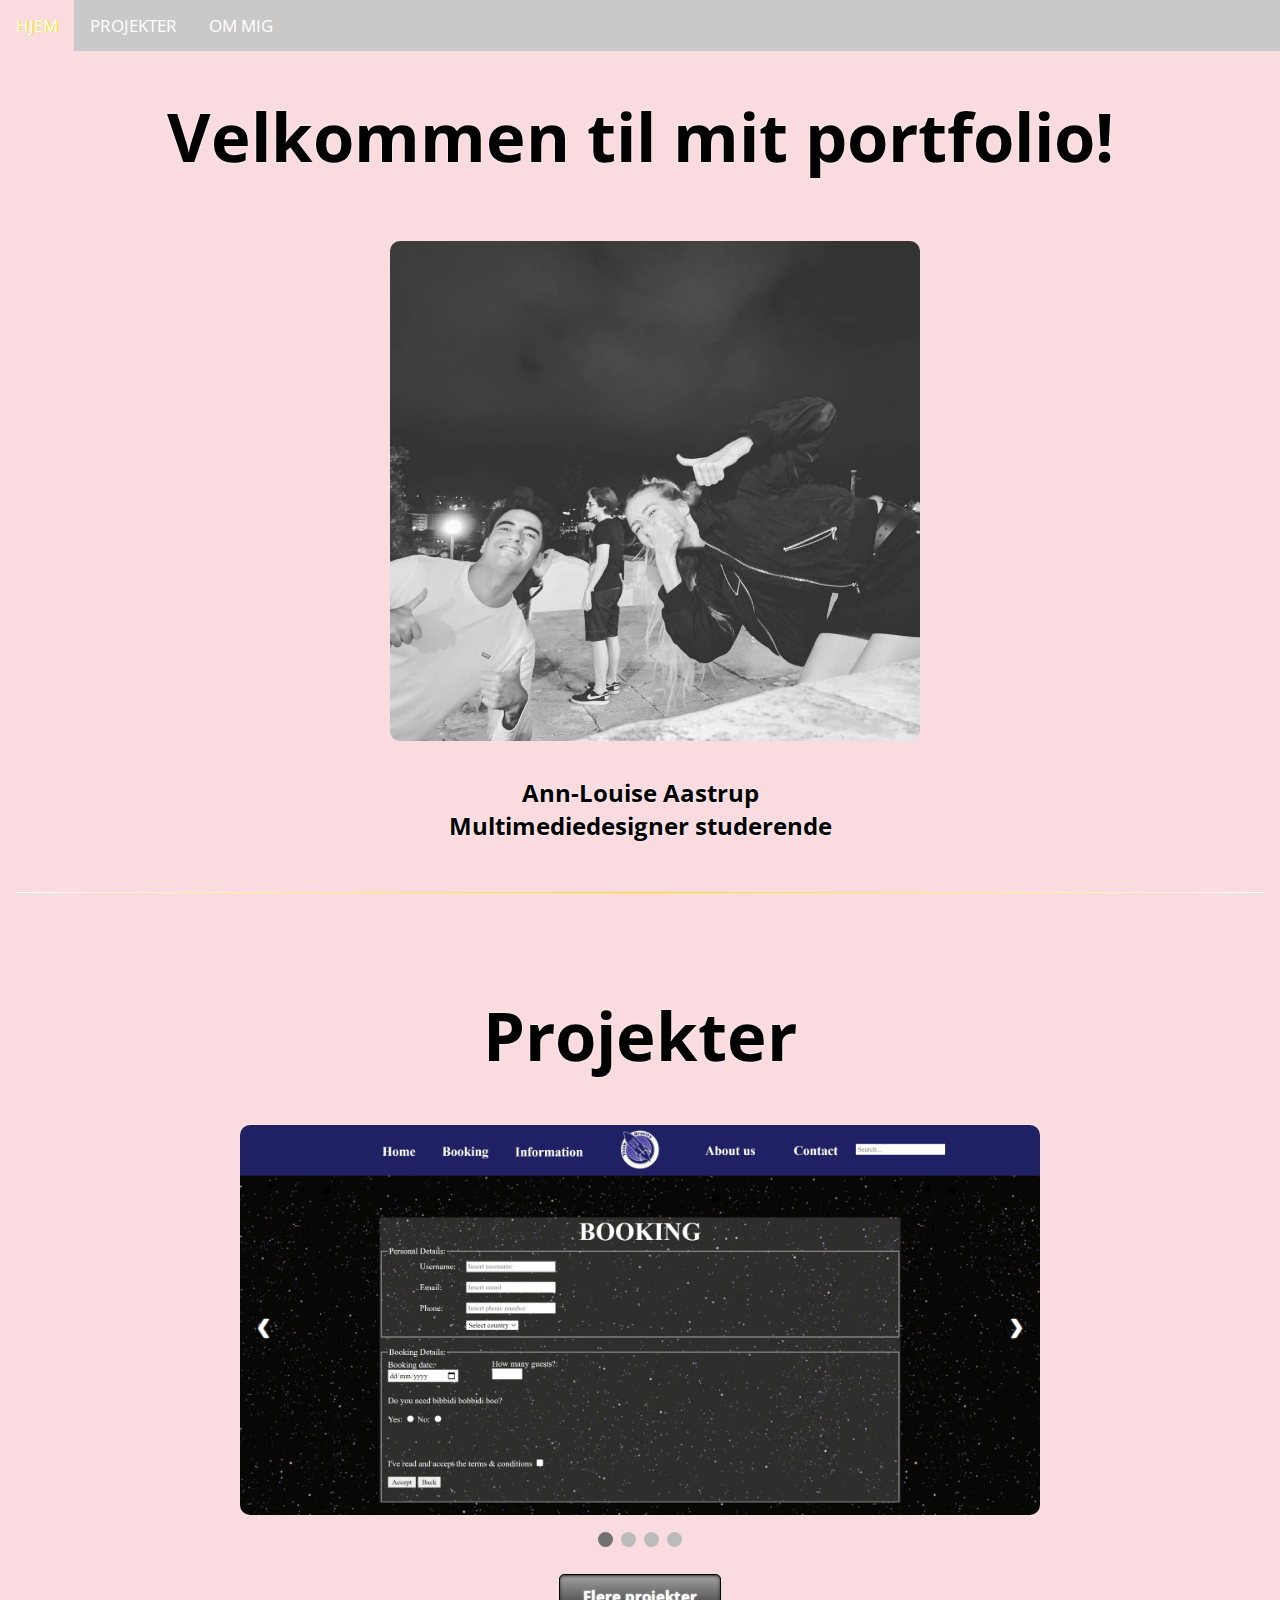
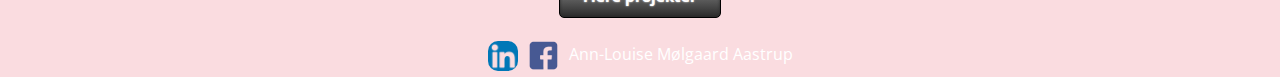
<file: index.html>
<!DOCTYPE html>
<html lang="en">
    <head>
        <!-- Global site tag (gtag.js) - Google Analytics -->
<script async src="https://www.googletagmanager.com/gtag/js?id=G-LFLQS4GDKD"></script>
<script>
  window.dataLayer = window.dataLayer || [];
  function gtag(){dataLayer.push(arguments);}
  gtag('js', new Date());

  gtag('config', 'G-LFLQS4GDKD');
</script>
        <meta charset="UTF-8">
        <meta name="viewport" content="width=device-width, initial-scale=1.0">
        <title>Hjem</title>
        <link rel="stylesheet" href="style.css">
        <link rel="preconnect" href="https://fonts.gstatic.com">
        <link href="https://fonts.googleapis.com/css2?family=Open+Sans&display=swap" rel="stylesheet">
    </head>
    <body>

        <!--Navigationsbar-->
        <div class="navBar">
            <a class="active" href="http://annloaastrup.dk/Eksamine/Eksaminen/index.html">HJEM</a>
            <a href="http://annloaastrup.dk/Eksamine/Eksaminen/Portfolio.html">PROJEKTER</a>
            <a href="http://annloaastrup.dk/Eksamine/Eksaminen/Mig.html">OM MIG</a>
        </div>

        <div class="main">
            <div class="topics">
                <h1>Velkommen til mit portfolio!</h1>
                <div class="imageFrame">
                    <a href="Mig.html"><img src="images/annlo.jpg" alt="mig"/></a>
                </div>
                <h2> Ann-Louise Aastrup <br> Multimediedesigner studerende </h2>
                <br>
                <hr>
            </div>

            <br><br>

<!--Slideshow-->
            <div id="projekter" class="projekter">
                <h1> Projekter </h1>

                <div class="slideshow-container">
                    <div class="mySlides fade">
                        <img src="images/space1.jpg" alt="projekt1">
                    </div>

                    <div class="mySlides fade">
                        <img src="images/linedance1.jpg" alt="projekt2">
                    </div>

                    <div class="mySlides fade">
                        <img src="images/ballet1.jpg" alt="projekt3">
                    </div>

                    <div class="mySlides fade">
                        <img src="images/balletto1.jpg" alt="projekt4">
                    </div>

                    <a class="prev" onclick="plusSlides(-1)">&#10094;</a>
                    <a class="next" onclick="plusSlides(1)">&#10095;</a>

                </div>

                <div class="dots">
                    <span class="dot" onclick="currentSlide(1)"></span> 
                    <span class="dot" onclick="currentSlide(2)"></span> 
                    <span class="dot" onclick="currentSlide(3)"></span> 
                    <span class="dot" onclick="currentSlide(4)"></span> 
                </div>
            </div>

            <br>
            <a href="Portfolio.html" class="myButton"> Flere projekter </a>

        </div>

<!--Footer-->
    <footer> 
        <a href="https://www.linkedin.com/in/ann-louise-aastrup-762a00106"><img src="images/Linkedin.png" alt="linkedin_icon" style="width:30px"></a>
        <a href ="https://www.facebook.com/profile.php?id=1512969124"><img src="images/facebookIcon.png" alt="facebook_icon" style="width: 43px;"></a>
        Ann-Louise Mølgaard Aastrup
    </footer>
    
<!--Script til slideshow-->   
        <script>
            var slideIndex = 1;
            showSlides(slideIndex);

            function plusSlides(n) {
                showSlides(slideIndex += n);
            }

            function currentSlide(n) {
                showSlides(slideIndex = n);
            }

            function showSlides(n) {
                var i;
                var slides = document.getElementsByClassName("mySlides");
                var dots = document.getElementsByClassName("dot");
                if (n > slides.length) {
                    slideIndex = 1;
                }
                if (n < 1) {
                    slideIndex = slides.length;
                }
                for (i = 0; i < slides.length; i++) {
                    slides[i].style.display = "none";
                }
                for (i = 0; i < dots.length; i++) {
                    dots[i].className = dots[i].className.replace(" active", "");
                }
                slides[slideIndex - 1].style.display = "block";
                dots[slideIndex - 1].className += " active";
            }
        </script>

    </body>
</html>
</file>
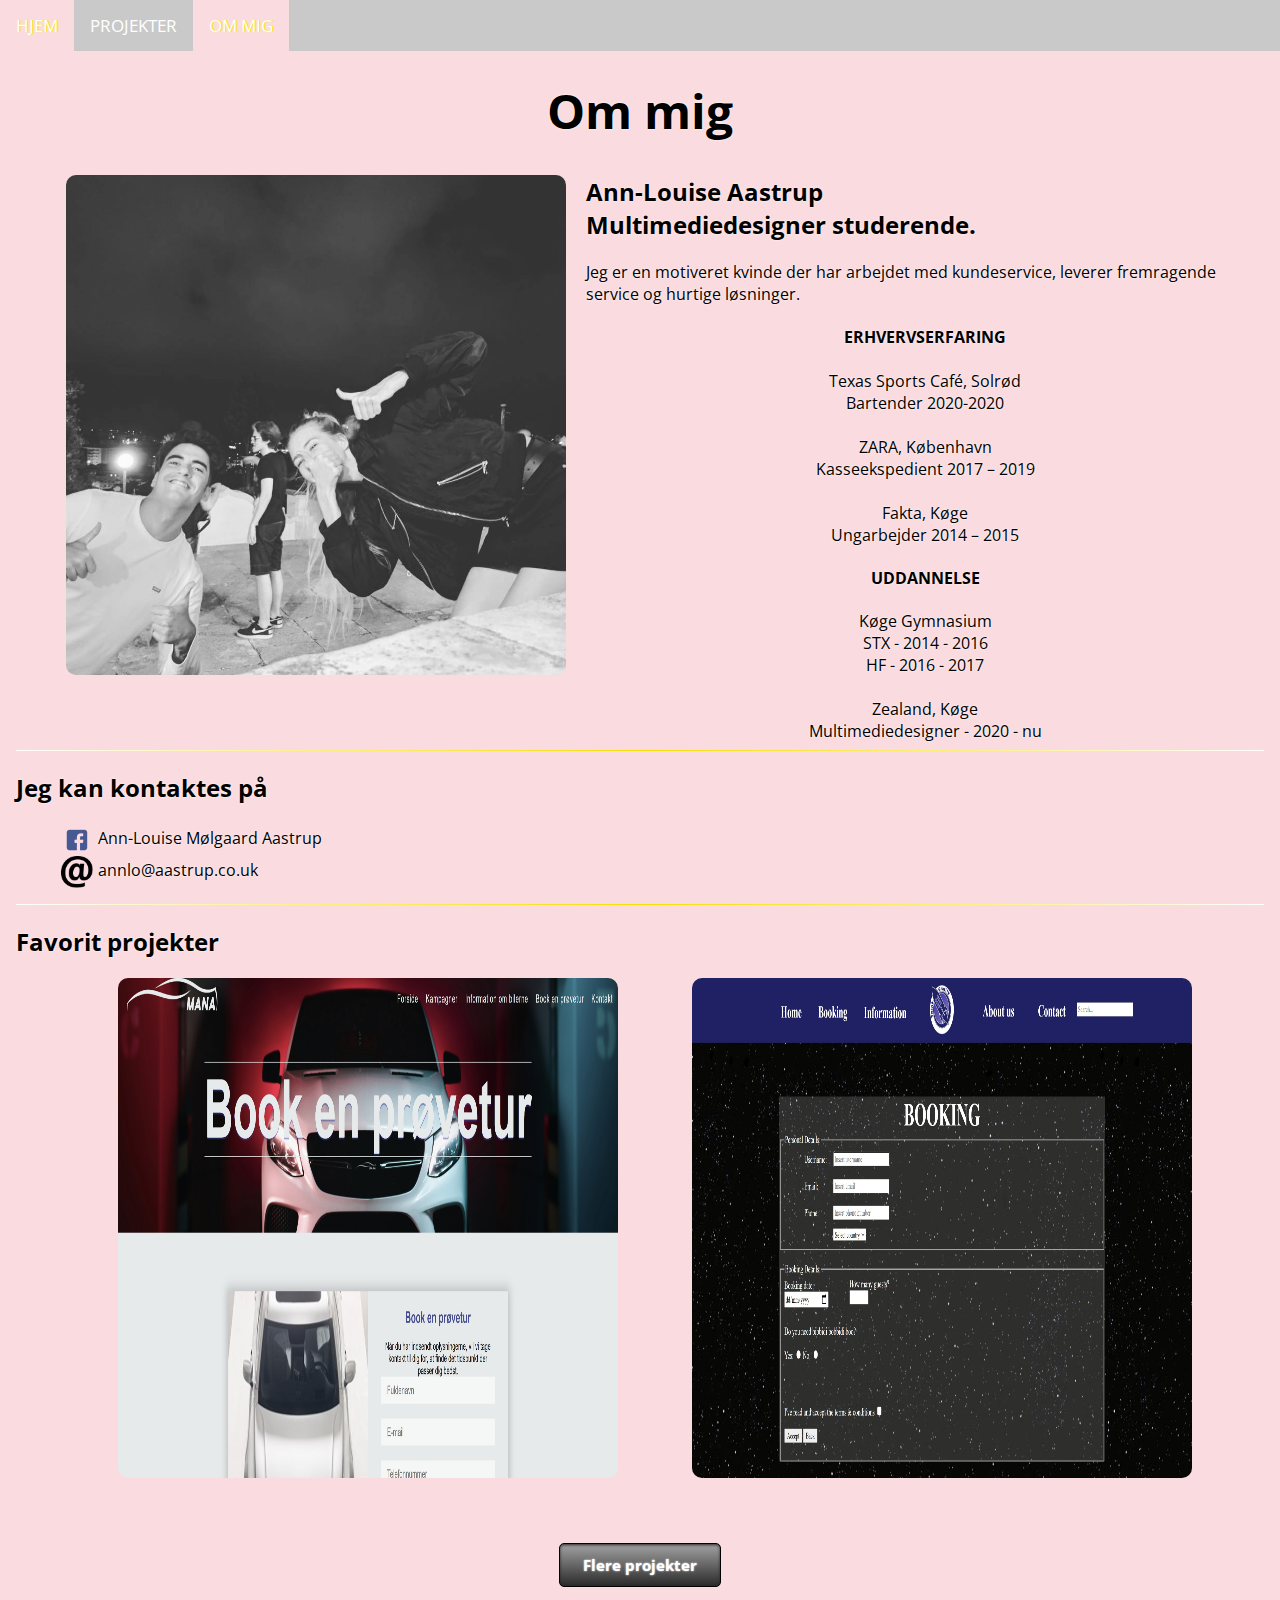
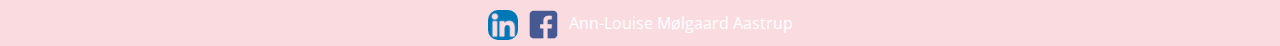
<file: Mig.html>
<!DOCTYPE html>
<html lang="en">
    <head>
        <!-- Global site tag (gtag.js) - Google Analytics -->
<script async src="https://www.googletagmanager.com/gtag/js?id=G-LFLQS4GDKD"></script>
<script>
  window.dataLayer = window.dataLayer || [];
  function gtag(){dataLayer.push(arguments);}
  gtag('js', new Date());

  gtag('config', 'G-LFLQS4GDKD');
</script>
        <meta charset="UTF-8">
        <meta name="viewport" content="width=device-width, initial-scale=1.0">
        <title>Om mig</title>
        <link rel="stylesheet" href="style.css">
        <link rel="preconnect" href="https://fonts.gstatic.com">
        <link href="https://fonts.googleapis.com/css2?family=Open+Sans&display=swap" rel="stylesheet">
        <script src="mig.js" ></script>
    </head>
    <body>
        <!--Navigationsbar-->

        <div class="navBar">
            <a href="http://annloaastrup.dk/Eksamine/Eksaminen/index.html">HJEM</a>
            <a href="http://annloaastrup.dk/Eksamine/Eksaminen/Portfolio.html">PROJEKTER</a>
            <a class="active" href="http://annloaastrup.dk/Eksamine/Eksaminen/Mig.html">OM MIG</a>
        </div>

<!--Billede af mig-->
        <div class="main">
            <div class="profile">
                <h1> Om mig </h1>
                <div class="imgFrame">
                    <img src="images/annlo.jpg" alt="annlo"/>
                </div>

                <!--Om mig indhold-->
                <div class="infoDiv">
                    <h2> Ann-Louise Aastrup <br> Multimediedesigner studerende. </h2>
                    <p> Jeg er en motiveret kvinde der har arbejdet med kundeservice, leverer fremragende service og hurtige løsninger. <br>
                    </p>
                        <h4>ERHVERVSERFARING</h4>
                        Texas Sports Café, Solrød
                        <br>
                        Bartender 2020-2020
                        <br>
                        <br>
                        ZARA, København
                        <br>
                        Kasseekspedient 2017 – 2019
                        <br>
                        <br>
                        Fakta, Køge
                        <br>
                        Ungarbejder 2014 – 2015

                        <h4>UDDANNELSE</h4>
                        Køge Gymnasium
                        <br>
                        STX - 2014 - 2016
                        <br>
                        HF - 2016 - 2017
                        <br>
                        <br>
                        Zealand, Køge
                        <br>
                        Multimediedesigner - 2020 - nu


                    <hr>
                    <h2> Jeg kan kontaktes på </h2>
                    <ul>
                        <li> <img src="images/facebookIcon.png" class="iconImg" alt="facebook_icon">Ann-Louise Mølgaard Aastrup </li>
                        <li> <img src="images/emailIcon.png" class="iconImg" alt="email_icon">annlo@aastrup.co.uk </li>
                    </ul>
                </div>
                
                <!--2 af mine projekter-->
                <hr>
                <h2> Favorit projekter </h2>
                <div class="imageFrame">
                    <img src="images/prøvetur1.jpg" class="profileProjectsImage" alt="3. Projekt i 1. semester. Dette var min sjette gang jeg kodede. Det er et af mine favorit projekter, da jeg er stolt over hvordan jeg har udvilket mig gennem 1 halvt år."/>
                </div>
                <div class="imageFrame">
                    <img src="images/space1.jpg" class="profileProjectsImage" alt="1. Projekt i 1. semester. Min aller første gang jeg kodede. Det er en af mine favorit projekter, da jeg er stolt over resultatet første gang jeg kodede."/>
                </div>
            </div>

            <!--Knap til at se flere af mine projekter-->
            <a href="Portfolio.html" class="myButton"> Flere projekter </a>

        </div>

        <div id="popUpBox" class="popUpBox">
            <span class="popUpClose">&times;</span>>
            <div class="popUpContent">

                <img src="images/blank.png" alt="popUpImage" class="popUpImage">
                <div class="popUpText">Popupting</div>
            </div>
        </div>

<!--Footer-->
    <footer> 
        <a href="https://www.linkedin.com/in/ann-louise-aastrup-762a00106"><img src="images/Linkedin.png" alt="linkedin_icon" style="width:30px"></a>
        <a href ="https://www.facebook.com/profile.php?id=1512969124"><img src="images/facebookIcon.png" alt="facebook_icon" style="width: 43px;"></a>
        Ann-Louise Mølgaard Aastrup
    </footer>
    </body>
</html>
</file>
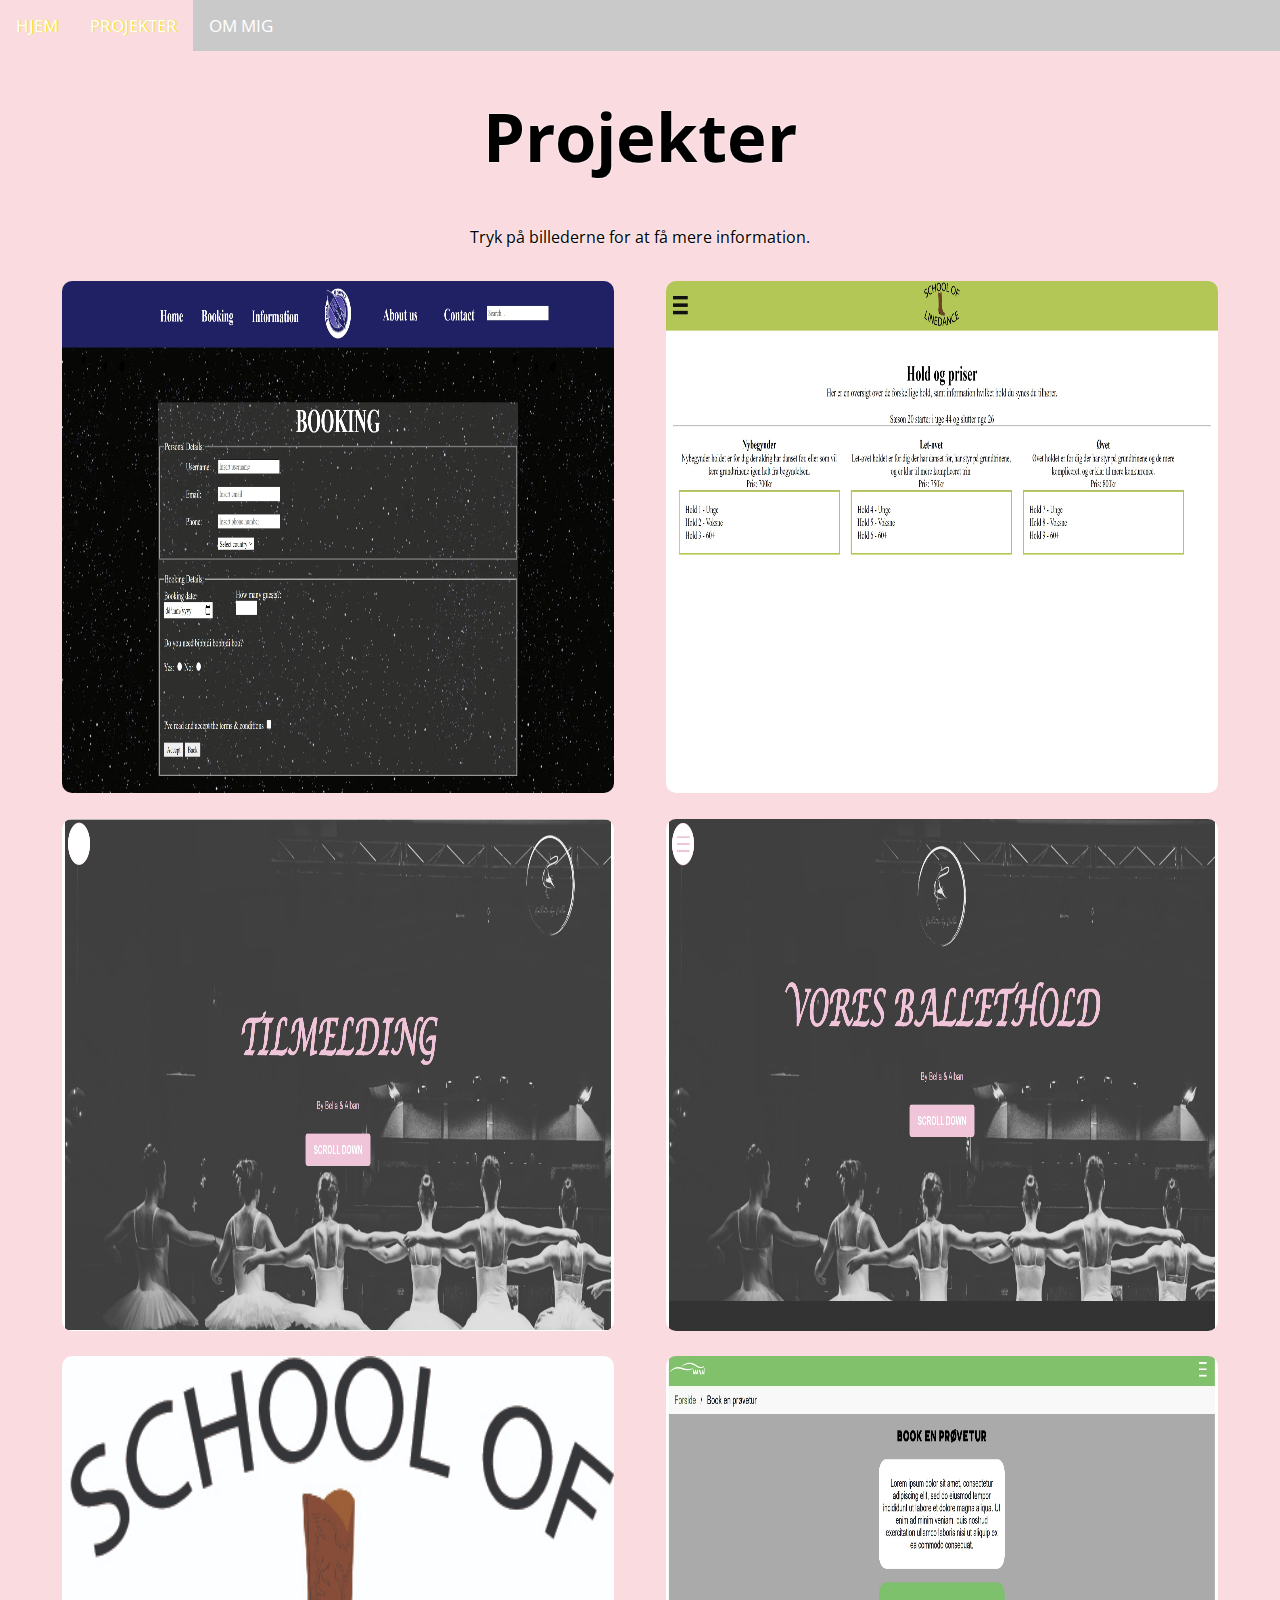
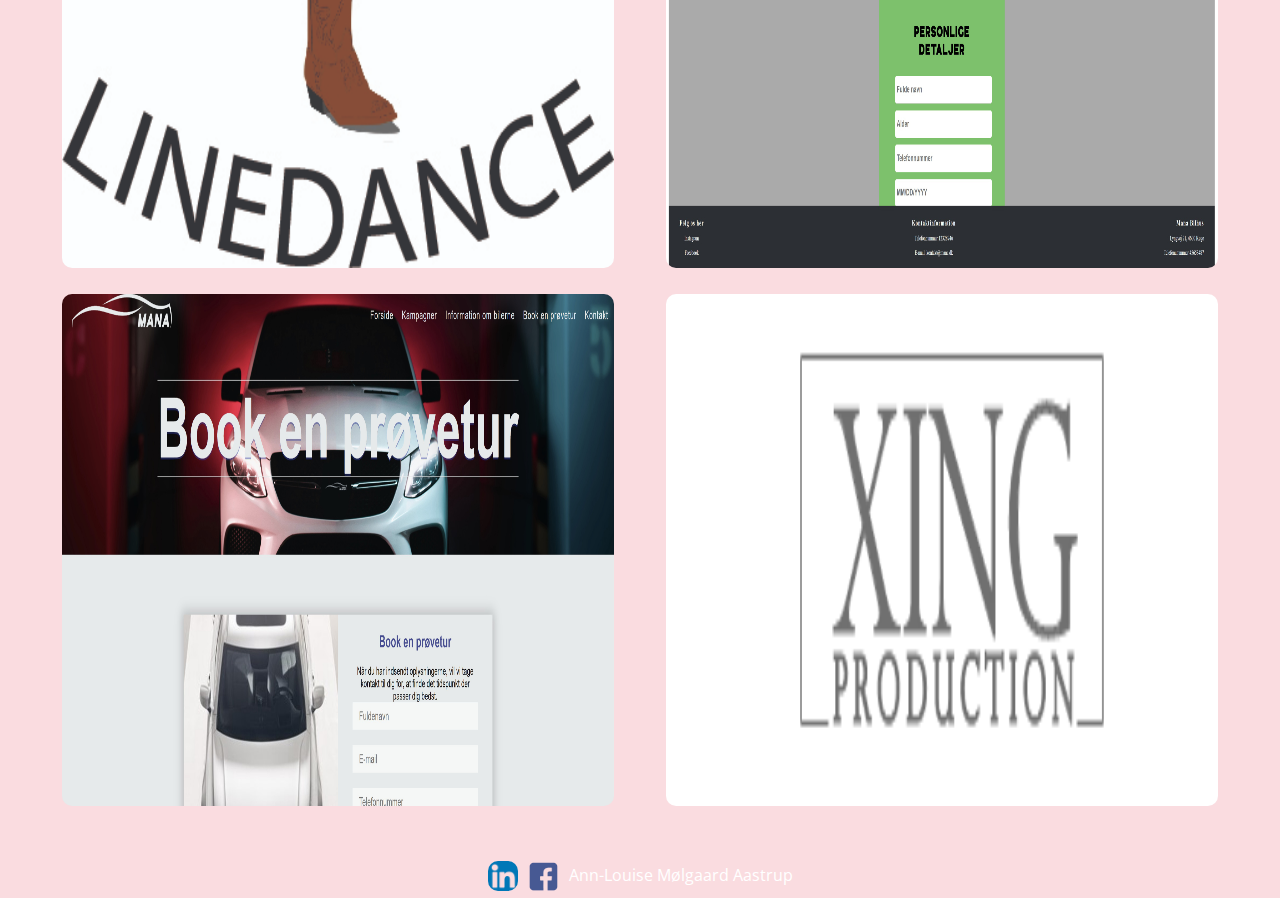
<file: Portfolio.html>
<!DOCTYPE html>
<html lang="en">
    <head>
        <!-- Global site tag (gtag.js) - Google Analytics -->
    <script async src="https://www.googletagmanager.com/gtag/js?id=G-LFLQS4GDKD"></script>
    <script>
    window.dataLayer = window.dataLayer || [];
    function gtag(){dataLayer.push(arguments);}
    gtag('js', new Date());

    gtag('config', 'G-LFLQS4GDKD');
    </script>
        <meta charset="UTF-8">
        <meta name="viewport" content="width=device-width, initial-scale=1.0">
        <title>Portfolio</title>
        <link rel="stylesheet" href="style.css">
        <link rel="preconnect" href="https://fonts.gstatic.com">
        <link href="https://fonts.googleapis.com/css2?family=Open+Sans&display=swap" rel="stylesheet">
    <script src="portfolio.js"></script>
    </head>

<!--Navigationsbar-->
    <body>
        <div class="navBar">
            <a href="http://annloaastrup.dk/Eksamine/Eksaminen/index.html">HJEM</a>
            <a class="active" href="http://annloaastrup.dk/Eksamine/Eksaminen/Portfolio.html">PROJEKTER</a>
            <a href="http://annloaastrup.dk/Eksamine/Eksaminen/Mig.html">OM MIG</a>
        </div>

<!--Projekter-->
        <div class="main">
            <h1> Projekter </h1>
            <p>Tryk på billederne for at få mere information.</p>
            <div class="projectsImages">
                <img src="images/space1.jpg" class="projectsImage" alt="Første projekt, og min aller første gang jeg kodede en side. En booking side til et fiktivt rumrejseprogram. Min gruppe og jeg valgte rumrejse http://annloaastrup.dk/Space/booking.html">
                <img src="images/linedance1.jpg" class="projectsImage" alt="2. projekt i 1. semester. Hold og priser side, jeg skulle producere en hjemmeside for en danseskole der er målrettet linedans. Min gruppe og jeg valgte navnet School of Linedance. - Min rolle i projektet var organisator og koordinator. http://annloaastrup.dk/Linedance/index.html">
                <img src="images/balletto1.jpg" class="projectsImage" alt="2. del af projekt 2, hvor jeg skulle kode en anden studiegruppes hjemmeside om. Tilmeldningsside. - Min rolle i projektet var projektleder, organisator, koordinator. http://annloaastrup.dk/Ballet/Index.html">
                <img src="images/ballet1.jpg" class="projectsImage" alt="2. del af projekt 2, hvor jeg skulle kode en anden studiegruppes hjemmeside om. Hold. - Min rolle i projektet var projektleder, organisator, koordinator. http://annloaastrup.dk/Ballet%20hold/Index.hold.html">
                <img src="images/Linedancelogo.jpg" class="projectsImage" alt="School Of Linedance logo jeg lavede i projekt 2.">
                <img src="images/prøvetur2.jpg" class="projectsImage" alt=" 3. projekt i 1. semester. Min studiegruppe og jeg skulle udvikle et koncept som vedrørte branding af biler. Første version af 'book en prøvetur' i projekt 3. http://annloaastrup.dk/Vroom/index.html">
                <img src="images/prøvetur1.jpg" class="projectsImage" alt="2. del af projekt 3. Her skulle vi videreudvikle vores forretningskoncept og udvilke indhold. Hjemmesiden blev kodet om, og dette er resultatet af 2. version af 'book en prøvetur' i projekt 3. http://annloaastrup.dk/Vroom/Bag_rattet_2.3/pr%C3%B8vetur.html">
                <img src="images/Xingproduction.png" class="projectsImage" alt="Et logo en film- og Tvproduktions studerende skulle bruge, som jeg har lavet til den studerende.">
            </div>
        </div>

<!--Footer-->
    <footer> 
        <a href="https://www.linkedin.com/in/ann-louise-aastrup-762a00106"><img src="images/Linkedin.png" alt="linkedin_icon" style="width:30px"></a>
        <a href ="https://www.facebook.com/profile.php?id=1512969124"><img src="images/facebookIcon.png" alt="facebook_icon" style="width: 43px;"></a>
        Ann-Louise Mølgaard Aastrup
    </footer>

        <!--Pop-up boks når man klikker på billederne-->
        <div id="popUpBox" class="popUpBox">
            <span class="popUpClose">&times;</span>>
            <div class="popUpContent">
                <img src="images/blank.png" alt="popUpImage" class="popUpImage">
                <div class="popUpText"> Pop-up </div>
            </div>
        </div>
    </body>
</html>
</file>
<file: style.css>
body{
    margin:0;
    background-color: #fadce0;
    font-family: 'Open Sans', sans-serif;
}

/*Indholds tekst*/
.main{
    color: #000000;
    text-align: center;
    text-shadow: #ffffff 0px 0 2px;;
    padding: 16px;
    margin-top: 30px;
    font-family: 'Open Sans', sans-serif;
}



/*Navigationsbar*/
.navBar{
    overflow: hidden;
    background-color: #c9c9c9;
    position: absolute;
    top: 0;
    width: 100%;
    z-index: 1;
}

.navBar a{
    float: left;
    display: block;
    color: #ffffff;
    text-align: center;
    padding: 14px 16px;
    text-decoration: none;
    font-size: 17px;
}

.navBar a:hover{
    background: #fadce0;
    color: #ffffff;
    text-shadow: #F8DF00 1px 0 1px;
}

.navBar a.active {
    background-color: #fadce0;
    color: #ffffff;
    text-shadow: #F8DF00 1px 0 1px;
  }

.imageFrame{
    max-width: 80%;
    max-height: 600px;
    position: relative;
    margin: auto;
    text-align: center;
    display: inline-block;
}

.topics img{
    text-align: center;
    max-width: 600px;
    max-height: 500px;
    margin: 15px 15px;
    position: relative;
}

.topics p{
    margin: 15px auto;
}

.topics ul{
    text-align: center;
}

.profile{
    font-size: 12pt;
    
}

.profile img{
    width: 500px;
    height: 500px;
    padding: 0;
    margin: 0px 20px 60px 50px;
    text-align: left;
    float: left;
}

.profile h1{
    font-size: 36pt;
}

.profile h2{
    text-align: left;
}

.profile p,ul{
    text-align: left;
    
}

.profile ul{
    list-style-type: none;
    display: block;
}

.profile .iconImg{
    width: 32px;
    height: 32px;
    margin: 0 5px;
    float: none;
}

h1{
    font-size: 50pt;
    text-align: center;
    clear: both;
}

footer{
    height: 40px;
    line-height: 40px;
    background-color: #fadce0;
    text-align: center;
    position: relative;
}

hr{
    border: 0;
    height: 1px;
    background-image: linear-gradient(to right, #ffffff, #F8DF00, #ffffff);
    clear: both;
}

.infoDiv div{
    max-width: 80%;
    max-height: 600px;
    position: relative;
    margin: auto;
    text-align: center;
    display: inline-block;
}

.popUpBox{
    display: none;
    position: fixed;
    z-index: 1;
    left: 0;
    top: 0;
    width: 100%;
    height: 100%;
    overflow: auto;
    background-color: rgb(0,0,0);
    background-color: rgba(0,0,0,0.4);
    padding-top: 60px;
}

.popUpContent{
    max-width: 50%;
    max-height: 60%;
    margin: auto;
    text-align: center;
    border-radius: 10px 10px 0px 0px;
    box-shadow: 0px 3px 15px 0px rgba(0,0,0,0.8);
}

.popUpClose{
    position: absolute;
    right: 25px;
    top: 0;
    color: #FFFFFF;
    font-size: 35px;
    font-weight: bold;
}

.popUpText{
    text-align: center;
    background-color: #ffffff;
    color: black;
    border-radius: 0px 0px 10px 10px;
    box-shadow: 0px 3px 15px 0px rgba(0,0,0,0.8);
    padding: 5px 0 5px 0;
}

.popUpImage{
    width: 100%;
    height: 100%;
    border-radius: 10px 10px 0px 0px;
}

.projectsImages{
    margin: 20px;
    font-size: 0;
    flex-flow: row wrap;
    display: flex;
}

.projectsImages img{
    width: 40vw;
    height: 40vw;
}

.projectsImage{
    flex: auto;
    width: 200px;
    margin: 1vw 2vw;
    cursor:pointer;
}

.imageText {
    color: #f2f2f2;
    font-size: 15px;
    padding: 4px 12px;
    position: absolute;
    bottom: 8px;
    width: 100%;
    text-align: center;
}

.profileProjectsImage{
    cursor:pointer;
}

div img{
    width: 100%;
    height: 80%;
}

/*Knap*/
.myButton {
    box-shadow:inset 0px 1px 3px 0px #2a2a2a;
    background:linear-gradient(to bottom, #9c9c9c 5%, #2a2a2a 100%);
    border-radius:5px;
    border:1px solid #000000;
    display:inline-block;
    cursor:pointer;
    color:#ffffff;
    font-family: 'Open Sans', sans-serif;
    font-size:15px;
    font-weight:bold;
    padding:11px 23px;
    text-decoration:none;
}

.myButton:hover {
    background:linear-gradient(to bottom, #2a2a2a 5%, #9c9c9c 100%);
    color: #000000;
}

.myButton:active {
    position:relative;
    top:1px;
}

.dots{
    margin-top: 15px;
}

/* SlideShow */

*{
    box-sizing: border-box;
}
.mySlides{
    display: none;
}
img{
    border-radius: 10px;
    border: 0px solid #000000;
    vertical-align: middle;
}

/* Slideshow container */
.slideshow-container {
    max-width: 800px;
    max-height: 500px;
    position: relative;
    margin: auto;
    text-align: center;
    display: inline-block;
}

.prev, .next {
    cursor: pointer;
    position: absolute;
    top: 50%;
    width: auto;
    padding: 16px;
    margin-top: -22px;
    color: white;
    font-weight: bold;
    font-size: 18px;
    transition: 0.6s ease;
    border-radius: 0 3px 3px 0;
    user-select: none;
}

.next {
    right: 0;
    border-radius: 3px 0 0 3px;
}

.prev {
    left: 0;
    border-radius: 3px 0 0 3px;
}

.prev:hover, .next:hover {
    background-color: rgba(0,0,0,0.8);
}

.dot {
    cursor: pointer;
    height: 15px;
    width: 15px;
    margin: 0 2px;
    background-color: #bbb;
    border-radius: 50%;
    display: inline-block;
    transition: background-color 0.6s ease;
}

.active, .dot:hover {
    background-color: #717171;
}

.fade {
    animation-name: fade;
    animation-duration: 1.5s;
}

footer{
    height: 40px;
    line-height: 40px;
    text-align: center;
    background-color: #fadce0;
    color: white;
}

@keyframes fade {
    from {opacity: .4} 
    to {opacity: 1}
}


@media only screen and (max-width: 600px) {
    .prev, .next,.text {font-size: 11px}


    .p{
        font-size: 8pt;
    }


    .profile h2{
        clear: both;
        text-align: center;
    }
    h1{
        font-size: 30pt;
    }

    .profile img{
        margin: 10px auto;
        float: none;
    }

    .imgFrame{
        max-width: 80%;
        max-height: 600px;
        position: relative;
        text-align: center;
        display: inline;
    }
}

@media screen and (max-width: 600px){
    .profile img{
        width: 400px;
        height: 400px;
    }

    .profileProjects{
        display: inline;
        text-align: center;
    }

    h1{
        font-size: 26px;
    }

    .profile img{
        width: 300px;
        height: 300px;
    }
    
    .profileProjects{
        width: 300px;
        height: 300px;
    }
    
}
</file>
